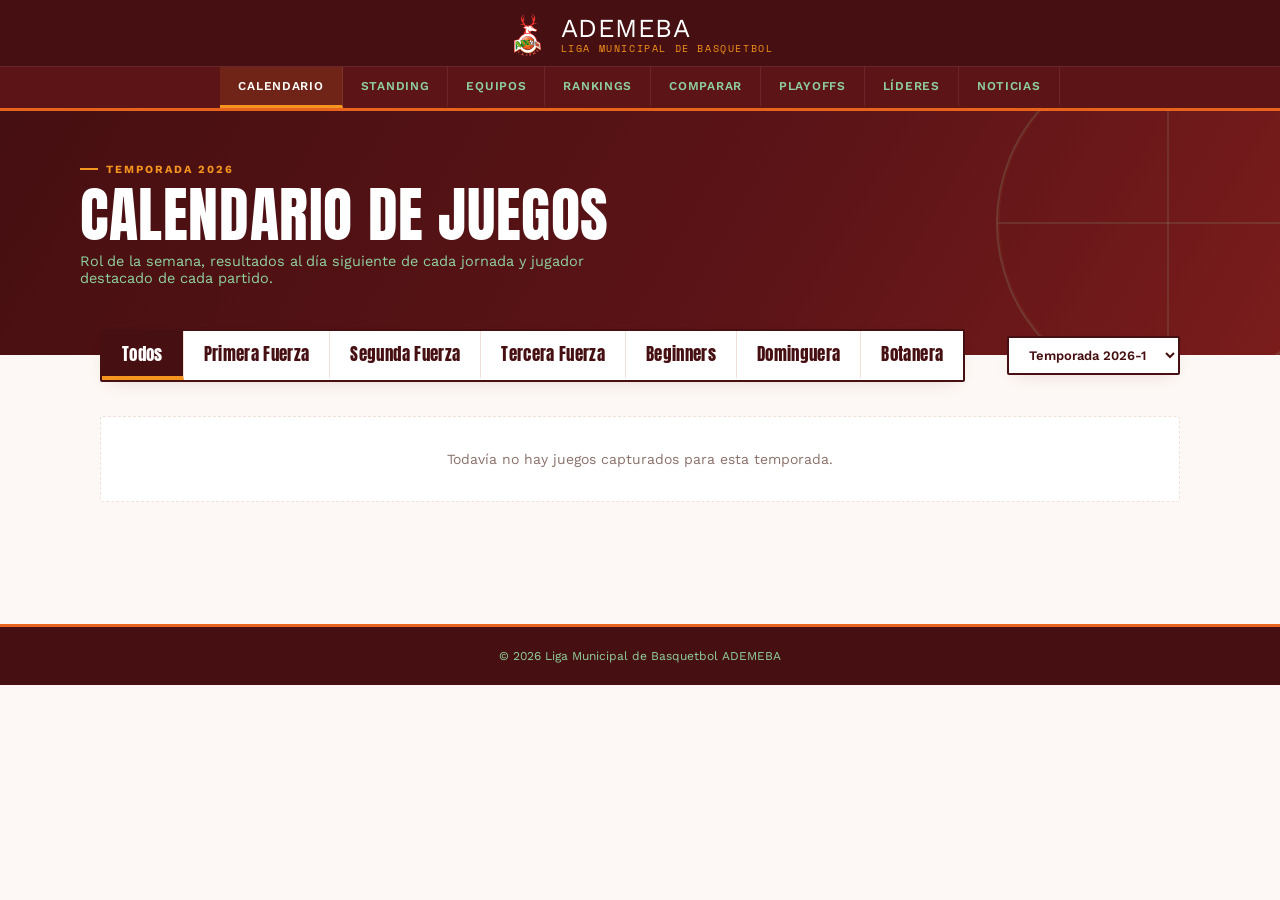
<file: index.html>
<!DOCTYPE html>
<html lang="es">
<head>
<meta charset="UTF-8">
<meta name="viewport" content="width=device-width, initial-scale=1.0">
<title>ADEMEBA — Calendario</title>
<meta name="description" content="Rol de la semana, resultados al día siguiente de cada jornada y jugador destacado de cada partido.">

<!-- Favicon / ícono al guardar en el celular -->
<link rel="icon" type="image/png" href="img/favicon.png">
<link rel="apple-touch-icon" href="img/apple-touch-icon.png">

<!-- Vista previa al compartir (WhatsApp, Facebook, etc.) -->
<meta property="og:type" content="website">
<meta property="og:title" content="ADEMEBA — Calendario">
<meta property="og:description" content="Rol de la semana, resultados al día siguiente de cada jornada y jugador destacado de cada partido.">
<meta property="og:image" content="https://inproneg77.github.io/obson/img/logo-ademeba.png">
<meta property="og:url" content="https://inproneg77.github.io/obson/">
<meta name="twitter:card" content="summary">
<meta name="twitter:title" content="ADEMEBA — Calendario">
<meta name="twitter:description" content="Rol de la semana, resultados al día siguiente de cada jornada y jugador destacado de cada partido.">
<meta name="twitter:image" content="https://inproneg77.github.io/obson/img/logo-ademeba.png">

<link rel="preconnect" href="https://fonts.googleapis.com">
<link href="https://fonts.googleapis.com/css2?family=Anton&family=Work+Sans:wght@400;500;600;700;800&family=Space+Mono:wght@400;700&display=swap" rel="stylesheet">
<link rel="stylesheet" href="css/style.css">
</head>
<body>

  <header class="site-header">
    <div class="site-header__inner">
      <a href="index.html" class="brand">
        <img src="img/logo-ademeba.png" alt="Logo ADEMEBA" class="brand__mark">
        <div>
          <div class="brand__name">ADEMEBA</div>
          <div class="brand__sub">Liga Municipal de Basquetbol</div>
        </div>
      </a>
    </div>
    <nav class="site-nav">
        <a href="index.html" class="active">Calendario</a>
        <a href="standing/index.html">Standing</a>
        <a href="equipos/index.html">Equipos</a>
        <a href="rankings/index.html">Rankings</a>
        <a href="comparar/index.html">Comparar</a>
        <a href="playoffs/index.html">Playoffs</a>
        <a href="lideres/index.html">Líderes</a>
        <a href="noticias/index.html">Noticias</a>
    </nav>
  </header>

  <div class="hero">
    <div class="hero__inner">
      <div class="hero__eyebrow">Temporada 2026</div>
      <h1 class="hero__title">Calendario de Juegos</h1>
      <p class="hero__sub">Rol de la semana, resultados al día siguiente de cada jornada y jugador destacado de cada partido.</p>
    </div>
  </div>

  <div id="proximo-juego"></div>

  <div class="controles">
    <div class="tabs" id="tabs"></div>
    <div id="temporada-selector"></div>
  </div>

  <main class="page">
    <div id="contenido"></div>
  </main>

  <div class="patrocinadores" id="patrocinadores"></div>

  <footer class="site-footer">
    © 2026 Liga Municipal de Basquetbol ADEMEBA
  </footer>

  <script>
  </script>
  <script src="js/datos.js"></script>
  <script src="js/calendario.js"></script>
</body>
</html>
</file>
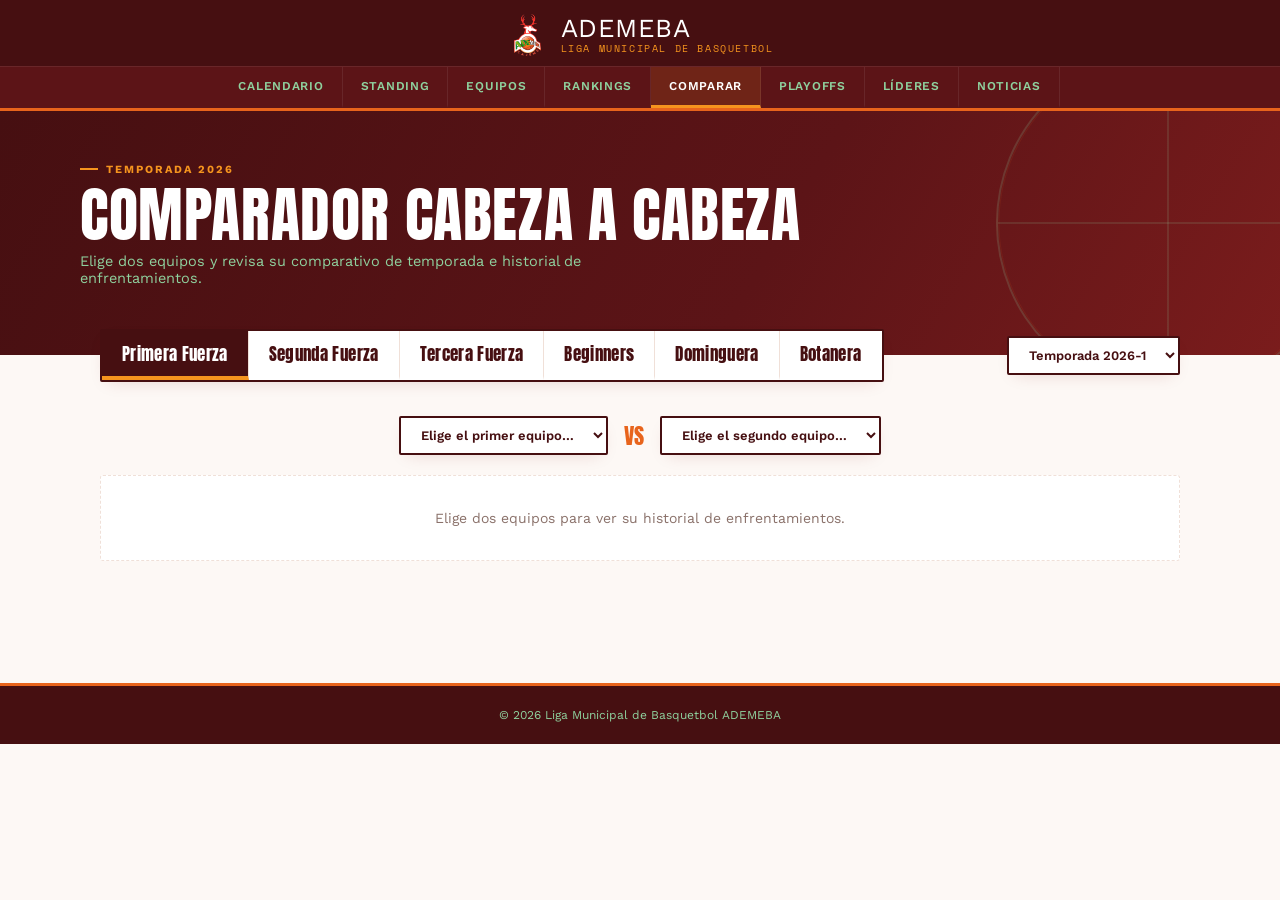
<file: comparar/index.html>
<!DOCTYPE html>
<html lang="es">
<head>
<meta charset="UTF-8">
<meta name="viewport" content="width=device-width, initial-scale=1.0">
<title>ADEMEBA — Comparar</title>
<meta name="description" content="Elige dos equipos y revisa su comparativo de temporada e historial de enfrentamientos.">

<!-- Favicon / ícono al guardar en el celular -->
<link rel="icon" type="image/png" href="../img/favicon.png">
<link rel="apple-touch-icon" href="../img/apple-touch-icon.png">

<!-- Vista previa al compartir (WhatsApp, Facebook, etc.) -->
<meta property="og:type" content="website">
<meta property="og:title" content="ADEMEBA — Comparar">
<meta property="og:description" content="Elige dos equipos y revisa su comparativo de temporada e historial de enfrentamientos.">
<meta property="og:image" content="https://inproneg77.github.io/obson/img/logo-ademeba.png">
<meta property="og:url" content="https://inproneg77.github.io/obson/comparar/">
<meta name="twitter:card" content="summary">
<meta name="twitter:title" content="ADEMEBA — Comparar">
<meta name="twitter:description" content="Elige dos equipos y revisa su comparativo de temporada e historial de enfrentamientos.">
<meta name="twitter:image" content="https://inproneg77.github.io/obson/img/logo-ademeba.png">

<link rel="preconnect" href="https://fonts.googleapis.com">
<link href="https://fonts.googleapis.com/css2?family=Anton&family=Work+Sans:wght@400;500;600;700;800&family=Space+Mono:wght@400;700&display=swap" rel="stylesheet">
<link rel="stylesheet" href="../css/style.css">
</head>
<body>

  <header class="site-header">
    <div class="site-header__inner">
      <a href="../index.html" class="brand">
        <img src="../img/logo-ademeba.png" alt="Logo ADEMEBA" class="brand__mark">
        <div>
          <div class="brand__name">ADEMEBA</div>
          <div class="brand__sub">Liga Municipal de Basquetbol</div>
        </div>
      </a>
    </div>
    <nav class="site-nav">
        <a href="../index.html">Calendario</a>
        <a href="../standing/index.html">Standing</a>
        <a href="../equipos/index.html">Equipos</a>
        <a href="../rankings/index.html">Rankings</a>
        <a href="../comparar/index.html" class="active">Comparar</a>
        <a href="../playoffs/index.html">Playoffs</a>
        <a href="../lideres/index.html">Líderes</a>
        <a href="../noticias/index.html">Noticias</a>
    </nav>
  </header>

  <div class="hero">
    <div class="hero__inner">
      <div class="hero__eyebrow">Temporada 2026</div>
      <h1 class="hero__title">Comparador Cabeza a Cabeza</h1>
      <p class="hero__sub">Elige dos equipos y revisa su comparativo de temporada e historial de enfrentamientos.</p>
    </div>
  </div>


  <div class="controles">
    <div class="tabs" id="tabs"></div>
    <div id="temporada-selector"></div>
  </div>

  <main class="page">
    <div id="contenido"></div>
  </main>

  <div class="patrocinadores" id="patrocinadores"></div>

  <footer class="site-footer">
    © 2026 Liga Municipal de Basquetbol ADEMEBA
  </footer>

  <script>
    window.RUTA_IMG = '../';
    const _fetch = window.fetch;
    window.fetch = (url, opts) => _fetch(url.startsWith('data/') ? '../' + url : url, opts);
  </script>
  <script src="../js/datos.js"></script>
  <script src="../js/comparar.js"></script>
</body>
</html>
</file>
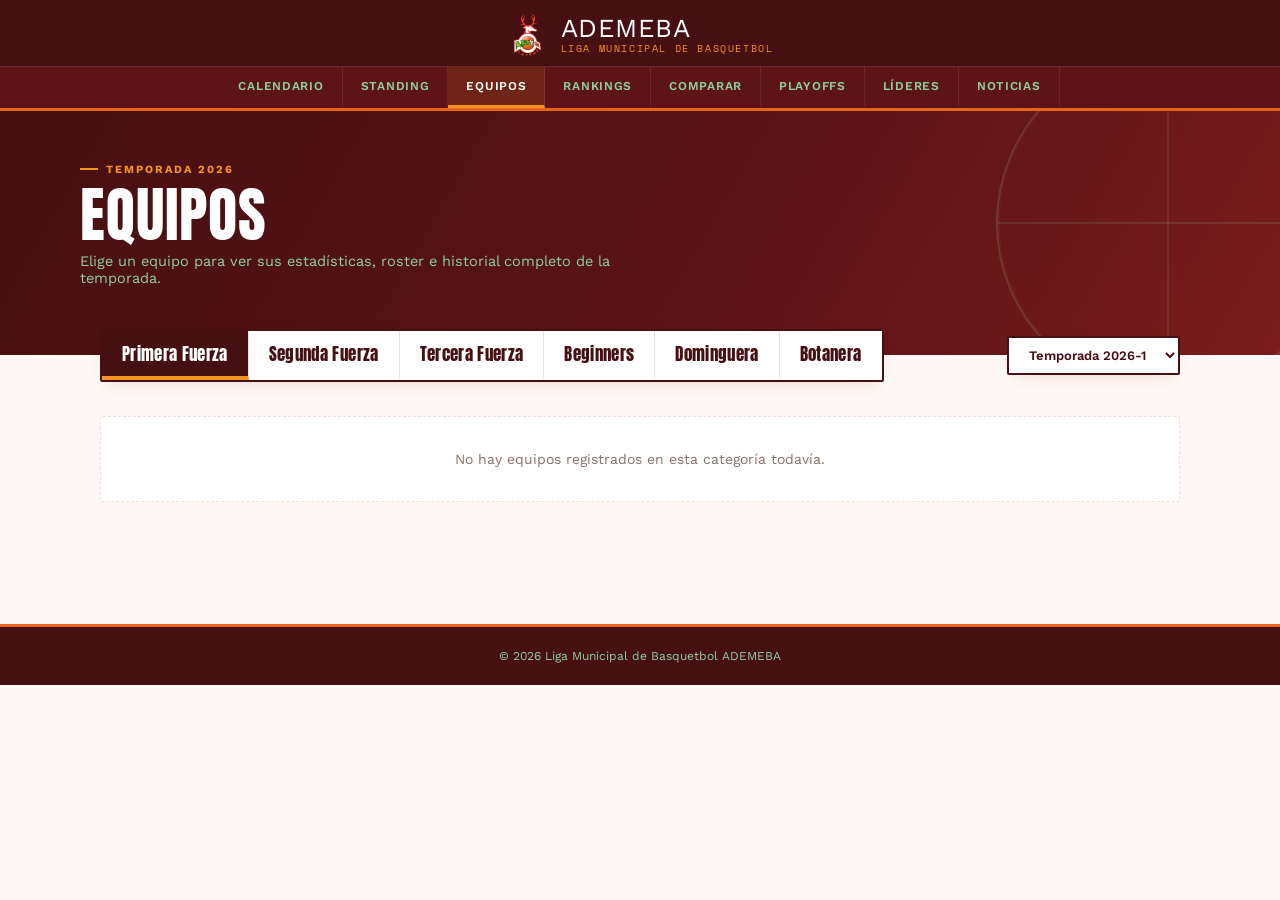
<file: equipos/index.html>
<!DOCTYPE html>
<html lang="es">
<head>
<meta charset="UTF-8">
<meta name="viewport" content="width=device-width, initial-scale=1.0">
<title>ADEMEBA — Equipos</title>
<meta name="description" content="Elige un equipo para ver sus estadísticas, roster e historial completo de la temporada.">

<!-- Favicon / ícono al guardar en el celular -->
<link rel="icon" type="image/png" href="../img/favicon.png">
<link rel="apple-touch-icon" href="../img/apple-touch-icon.png">

<!-- Vista previa al compartir (WhatsApp, Facebook, etc.) -->
<meta property="og:type" content="website">
<meta property="og:title" content="ADEMEBA — Equipos">
<meta property="og:description" content="Elige un equipo para ver sus estadísticas, roster e historial completo de la temporada.">
<meta property="og:image" content="https://inproneg77.github.io/obson/img/logo-ademeba.png">
<meta property="og:url" content="https://inproneg77.github.io/obson/equipos/">
<meta name="twitter:card" content="summary">
<meta name="twitter:title" content="ADEMEBA — Equipos">
<meta name="twitter:description" content="Elige un equipo para ver sus estadísticas, roster e historial completo de la temporada.">
<meta name="twitter:image" content="https://inproneg77.github.io/obson/img/logo-ademeba.png">

<link rel="preconnect" href="https://fonts.googleapis.com">
<link href="https://fonts.googleapis.com/css2?family=Anton&family=Work+Sans:wght@400;500;600;700;800&family=Space+Mono:wght@400;700&display=swap" rel="stylesheet">
<link rel="stylesheet" href="../css/style.css">
</head>
<body>

  <header class="site-header">
    <div class="site-header__inner">
      <a href="../index.html" class="brand">
        <img src="../img/logo-ademeba.png" alt="Logo ADEMEBA" class="brand__mark">
        <div>
          <div class="brand__name">ADEMEBA</div>
          <div class="brand__sub">Liga Municipal de Basquetbol</div>
        </div>
      </a>
    </div>
    <nav class="site-nav">
        <a href="../index.html">Calendario</a>
        <a href="../standing/index.html">Standing</a>
        <a href="../equipos/index.html" class="active">Equipos</a>
        <a href="../rankings/index.html">Rankings</a>
        <a href="../comparar/index.html">Comparar</a>
        <a href="../playoffs/index.html">Playoffs</a>
        <a href="../lideres/index.html">Líderes</a>
        <a href="../noticias/index.html">Noticias</a>
    </nav>
  </header>

  <div class="hero">
    <div class="hero__inner">
      <div class="hero__eyebrow">Temporada 2026</div>
      <h1 class="hero__title">Equipos</h1>
      <p class="hero__sub">Elige un equipo para ver sus estadísticas, roster e historial completo de la temporada.</p>
    </div>
  </div>


  <div class="controles">
    <div class="tabs" id="tabs"></div>
    <div id="temporada-selector"></div>
  </div>

  <main class="page">
    <div id="contenido"></div>
  </main>

  <div class="patrocinadores" id="patrocinadores"></div>

  <footer class="site-footer">
    © 2026 Liga Municipal de Basquetbol ADEMEBA
  </footer>

  <script>
    window.RUTA_IMG = '../';
    const _fetch = window.fetch;
    window.fetch = (url, opts) => _fetch(url.startsWith('data/') ? '../' + url : url, opts);
  </script>
  <script src="../js/datos.js"></script>
  <script src="../js/equipos.js"></script>
</body>
</html>
</file>
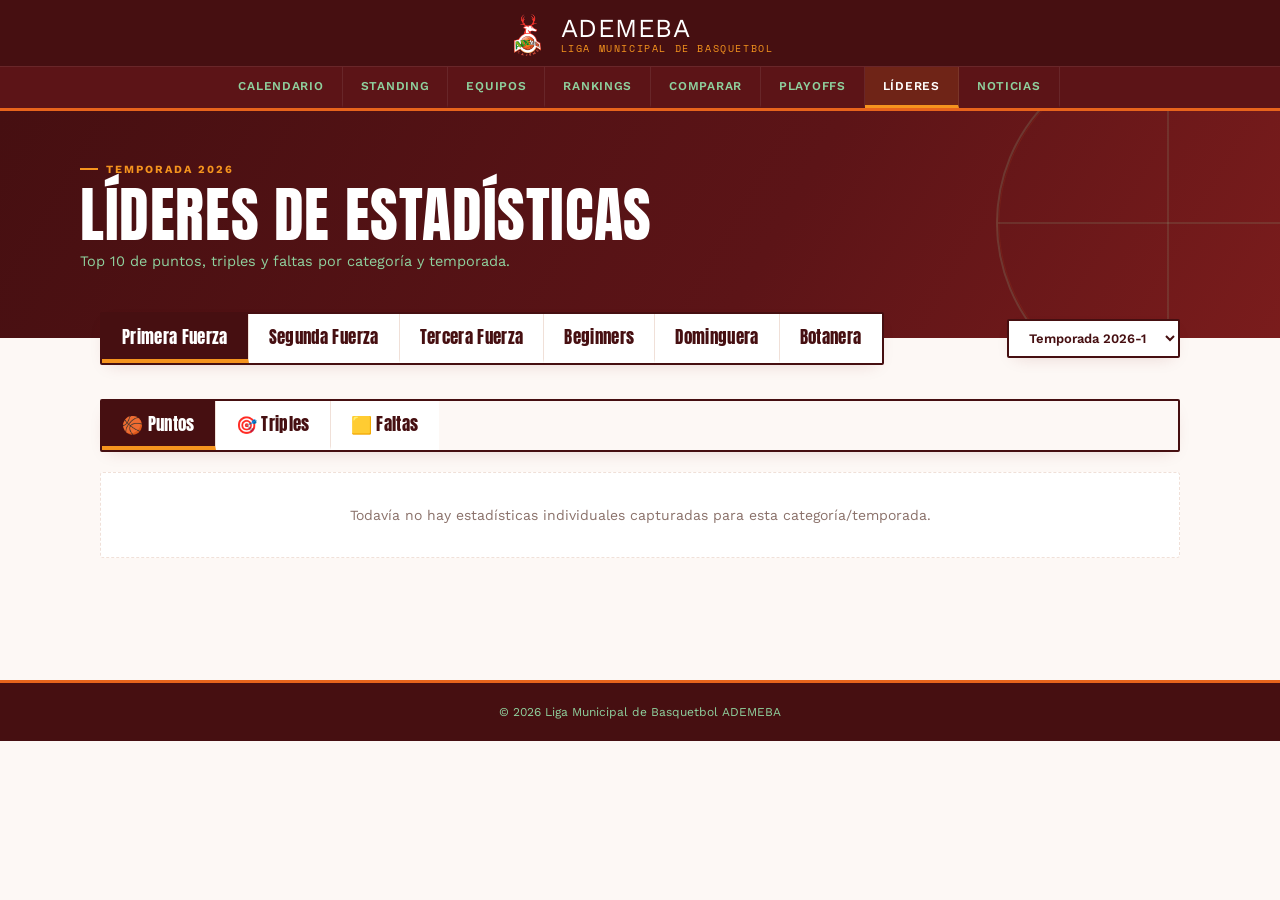
<file: lideres/index.html>
<!DOCTYPE html>
<html lang="es">
<head>
<meta charset="UTF-8">
<meta name="viewport" content="width=device-width, initial-scale=1.0">
<title>ADEMEBA — Líderes</title>
<meta name="description" content="Top 10 de puntos, triples y faltas por categoría y temporada.">

<!-- Favicon / ícono al guardar en el celular -->
<link rel="icon" type="image/png" href="../img/favicon.png">
<link rel="apple-touch-icon" href="../img/apple-touch-icon.png">

<!-- Vista previa al compartir (WhatsApp, Facebook, etc.) -->
<meta property="og:type" content="website">
<meta property="og:title" content="ADEMEBA — Líderes">
<meta property="og:description" content="Top 10 de puntos, triples y faltas por categoría y temporada.">
<meta property="og:image" content="https://inproneg77.github.io/obson/img/logo-ademeba.png">
<meta property="og:url" content="https://inproneg77.github.io/obson/lideres/">
<meta name="twitter:card" content="summary">
<meta name="twitter:title" content="ADEMEBA — Líderes">
<meta name="twitter:description" content="Top 10 de puntos, triples y faltas por categoría y temporada.">
<meta name="twitter:image" content="https://inproneg77.github.io/obson/img/logo-ademeba.png">

<link rel="preconnect" href="https://fonts.googleapis.com">
<link href="https://fonts.googleapis.com/css2?family=Anton&family=Work+Sans:wght@400;500;600;700;800&family=Space+Mono:wght@400;700&display=swap" rel="stylesheet">
<link rel="stylesheet" href="../css/style.css">
</head>
<body>

  <header class="site-header">
    <div class="site-header__inner">
      <a href="../index.html" class="brand">
        <img src="../img/logo-ademeba.png" alt="Logo ADEMEBA" class="brand__mark">
        <div>
          <div class="brand__name">ADEMEBA</div>
          <div class="brand__sub">Liga Municipal de Basquetbol</div>
        </div>
      </a>
    </div>
    <nav class="site-nav">
        <a href="../index.html">Calendario</a>
        <a href="../standing/index.html">Standing</a>
        <a href="../equipos/index.html">Equipos</a>
        <a href="../rankings/index.html">Rankings</a>
        <a href="../comparar/index.html">Comparar</a>
        <a href="../playoffs/index.html">Playoffs</a>
        <a href="../lideres/index.html" class="active">Líderes</a>
        <a href="../noticias/index.html">Noticias</a>
    </nav>
  </header>

  <div class="hero">
    <div class="hero__inner">
      <div class="hero__eyebrow">Temporada 2026</div>
      <h1 class="hero__title">Líderes de Estadísticas</h1>
      <p class="hero__sub">Top 10 de puntos, triples y faltas por categoría y temporada.</p>
    </div>
  </div>


  <div class="controles">
    <div class="tabs" id="tabs"></div>
    <div id="temporada-selector"></div>
  </div>

  <main class="page">
    <div id="contenido"></div>
  </main>

  <div class="patrocinadores" id="patrocinadores"></div>

  <footer class="site-footer">
    © 2026 Liga Municipal de Basquetbol ADEMEBA
  </footer>

  <script>
    window.RUTA_IMG = '../';
    const _fetch = window.fetch;
    window.fetch = (url, opts) => _fetch(url.startsWith('data/') ? '../' + url : url, opts);
  </script>
  <script src="../js/datos.js"></script>
  <script src="../js/lideres.js"></script>
</body>
</html>
</file>
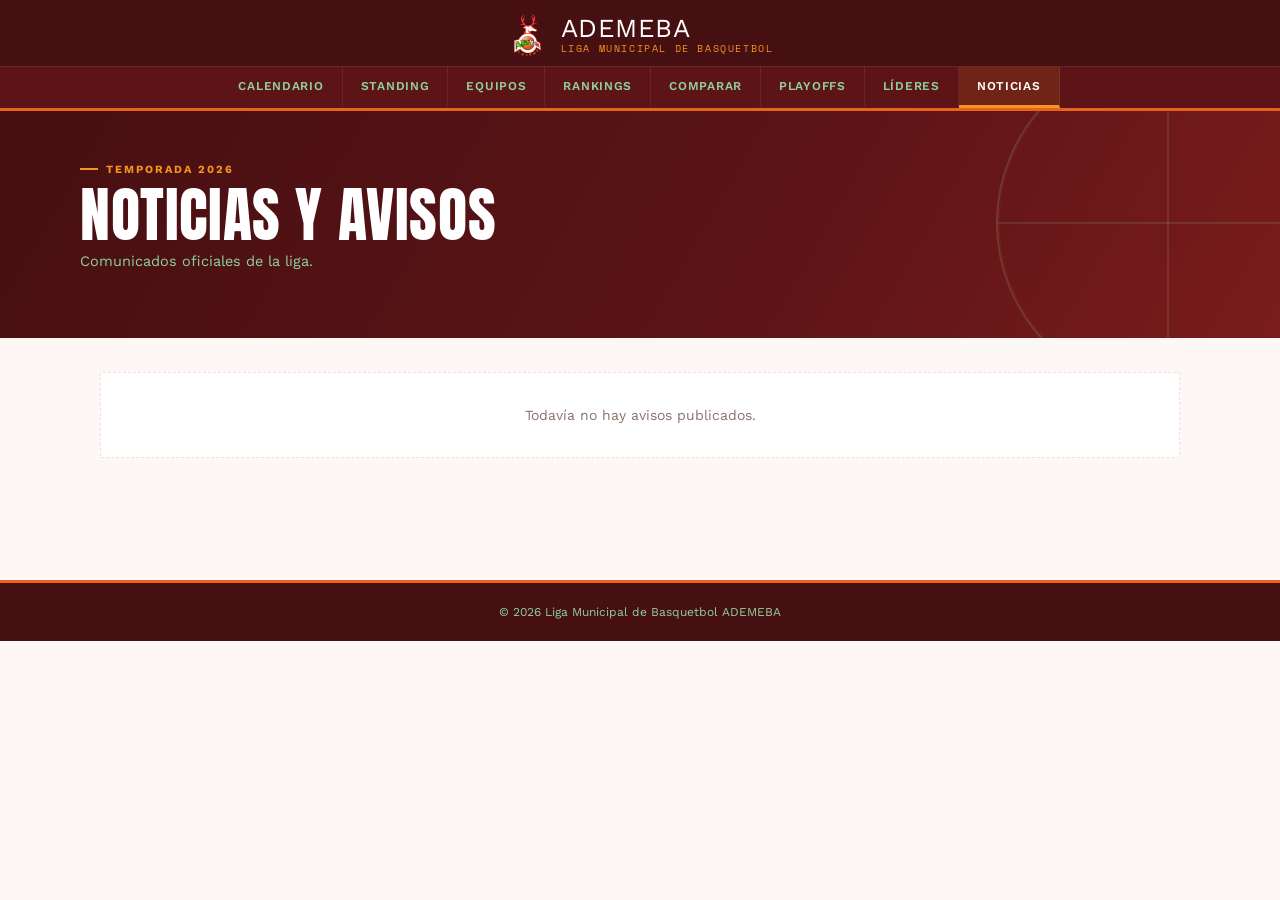
<file: noticias/index.html>
<!DOCTYPE html>
<html lang="es">
<head>
<meta charset="UTF-8">
<meta name="viewport" content="width=device-width, initial-scale=1.0">
<title>ADEMEBA — Noticias</title>
<meta name="description" content="Comunicados oficiales de la liga.">

<!-- Favicon / ícono al guardar en el celular -->
<link rel="icon" type="image/png" href="../img/favicon.png">
<link rel="apple-touch-icon" href="../img/apple-touch-icon.png">

<!-- Vista previa al compartir (WhatsApp, Facebook, etc.) -->
<meta property="og:type" content="website">
<meta property="og:title" content="ADEMEBA — Noticias">
<meta property="og:description" content="Comunicados oficiales de la liga.">
<meta property="og:image" content="https://inproneg77.github.io/obson/img/logo-ademeba.png">
<meta property="og:url" content="https://inproneg77.github.io/obson/noticias/">
<meta name="twitter:card" content="summary">
<meta name="twitter:title" content="ADEMEBA — Noticias">
<meta name="twitter:description" content="Comunicados oficiales de la liga.">
<meta name="twitter:image" content="https://inproneg77.github.io/obson/img/logo-ademeba.png">

<link rel="preconnect" href="https://fonts.googleapis.com">
<link href="https://fonts.googleapis.com/css2?family=Anton&family=Work+Sans:wght@400;500;600;700;800&family=Space+Mono:wght@400;700&display=swap" rel="stylesheet">
<link rel="stylesheet" href="../css/style.css">
</head>
<body>

  <header class="site-header">
    <div class="site-header__inner">
      <a href="../index.html" class="brand">
        <img src="../img/logo-ademeba.png" alt="Logo ADEMEBA" class="brand__mark">
        <div>
          <div class="brand__name">ADEMEBA</div>
          <div class="brand__sub">Liga Municipal de Basquetbol</div>
        </div>
      </a>
    </div>
    <nav class="site-nav">
        <a href="../index.html">Calendario</a>
        <a href="../standing/index.html">Standing</a>
        <a href="../equipos/index.html">Equipos</a>
        <a href="../rankings/index.html">Rankings</a>
        <a href="../comparar/index.html">Comparar</a>
        <a href="../playoffs/index.html">Playoffs</a>
        <a href="../lideres/index.html">Líderes</a>
        <a href="../noticias/index.html" class="active">Noticias</a>
    </nav>
  </header>

  <div class="hero">
    <div class="hero__inner">
      <div class="hero__eyebrow">Temporada 2026</div>
      <h1 class="hero__title">Noticias y Avisos</h1>
      <p class="hero__sub">Comunicados oficiales de la liga.</p>
    </div>
  </div>


  <main class="page">
    <div id="contenido"></div>
  </main>

  <div class="patrocinadores" id="patrocinadores"></div>

  <footer class="site-footer">
    © 2026 Liga Municipal de Basquetbol ADEMEBA
  </footer>

  <script>
    window.RUTA_IMG = '../';
    const _fetch = window.fetch;
    window.fetch = (url, opts) => _fetch(url.startsWith('data/') ? '../' + url : url, opts);
  </script>
  <script src="../js/datos.js"></script>
  <script src="../js/noticias.js"></script>
</body>
</html>
</file>
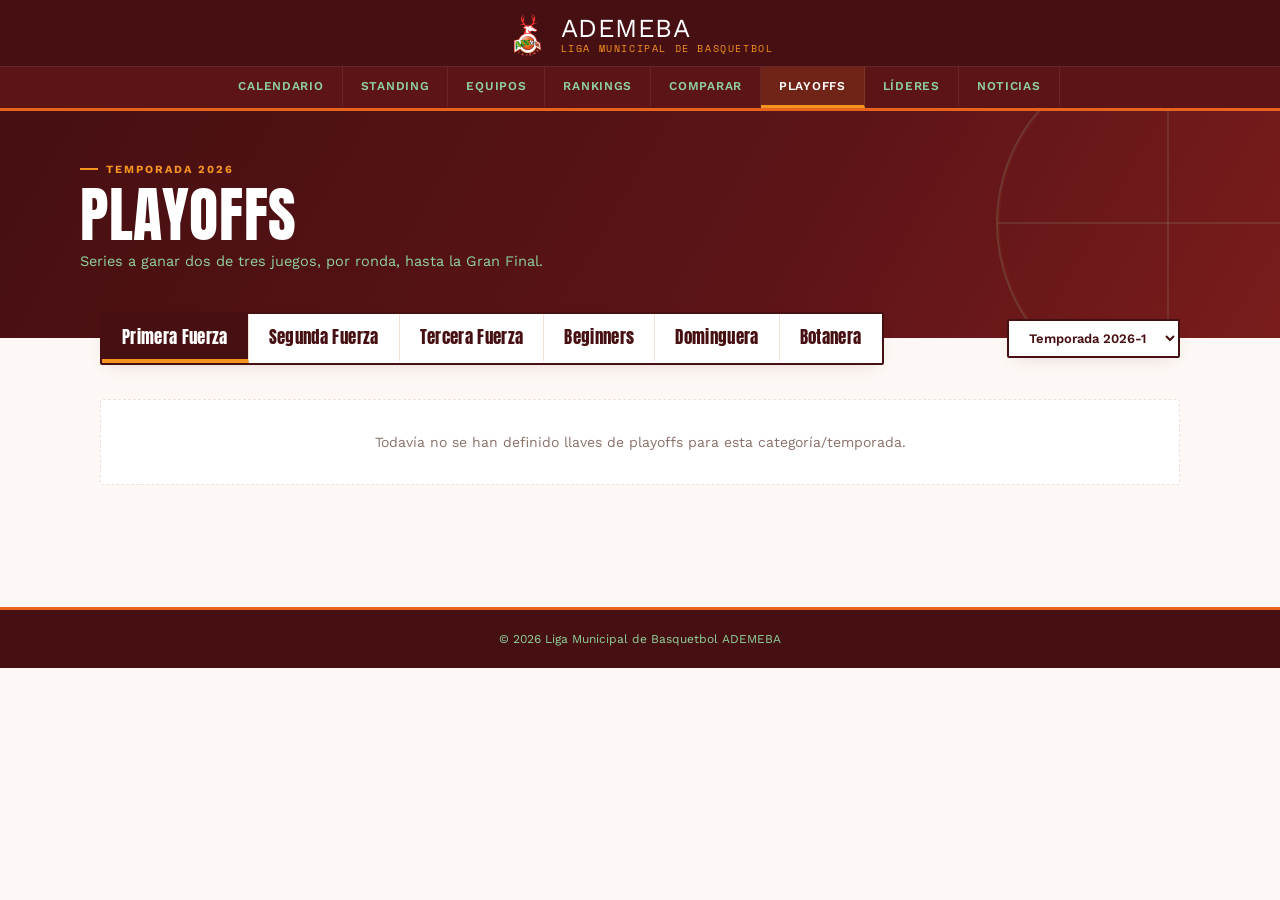
<file: playoffs/index.html>
<!DOCTYPE html>
<html lang="es">
<head>
<meta charset="UTF-8">
<meta name="viewport" content="width=device-width, initial-scale=1.0">
<title>ADEMEBA — Playoffs</title>
<meta name="description" content="Series a ganar dos de tres juegos, por ronda, hasta la Gran Final.">

<!-- Favicon / ícono al guardar en el celular -->
<link rel="icon" type="image/png" href="../img/favicon.png">
<link rel="apple-touch-icon" href="../img/apple-touch-icon.png">

<!-- Vista previa al compartir (WhatsApp, Facebook, etc.) -->
<meta property="og:type" content="website">
<meta property="og:title" content="ADEMEBA — Playoffs">
<meta property="og:description" content="Series a ganar dos de tres juegos, por ronda, hasta la Gran Final.">
<meta property="og:image" content="https://inproneg77.github.io/obson/img/logo-ademeba.png">
<meta property="og:url" content="https://inproneg77.github.io/obson/playoffs/">
<meta name="twitter:card" content="summary">
<meta name="twitter:title" content="ADEMEBA — Playoffs">
<meta name="twitter:description" content="Series a ganar dos de tres juegos, por ronda, hasta la Gran Final.">
<meta name="twitter:image" content="https://inproneg77.github.io/obson/img/logo-ademeba.png">

<link rel="preconnect" href="https://fonts.googleapis.com">
<link href="https://fonts.googleapis.com/css2?family=Anton&family=Work+Sans:wght@400;500;600;700;800&family=Space+Mono:wght@400;700&display=swap" rel="stylesheet">
<link rel="stylesheet" href="../css/style.css">
</head>
<body>

  <header class="site-header">
    <div class="site-header__inner">
      <a href="../index.html" class="brand">
        <img src="../img/logo-ademeba.png" alt="Logo ADEMEBA" class="brand__mark">
        <div>
          <div class="brand__name">ADEMEBA</div>
          <div class="brand__sub">Liga Municipal de Basquetbol</div>
        </div>
      </a>
    </div>
    <nav class="site-nav">
        <a href="../index.html">Calendario</a>
        <a href="../standing/index.html">Standing</a>
        <a href="../equipos/index.html">Equipos</a>
        <a href="../rankings/index.html">Rankings</a>
        <a href="../comparar/index.html">Comparar</a>
        <a href="../playoffs/index.html" class="active">Playoffs</a>
        <a href="../lideres/index.html">Líderes</a>
        <a href="../noticias/index.html">Noticias</a>
    </nav>
  </header>

  <div class="hero">
    <div class="hero__inner">
      <div class="hero__eyebrow">Temporada 2026</div>
      <h1 class="hero__title">Playoffs</h1>
      <p class="hero__sub">Series a ganar dos de tres juegos, por ronda, hasta la Gran Final.</p>
    </div>
  </div>


  <div class="controles">
    <div class="tabs" id="tabs"></div>
    <div id="temporada-selector"></div>
  </div>

  <main class="page">
    <div id="contenido"></div>
  </main>

  <div class="patrocinadores" id="patrocinadores"></div>

  <footer class="site-footer">
    © 2026 Liga Municipal de Basquetbol ADEMEBA
  </footer>

  <script>
    window.RUTA_IMG = '../';
    const _fetch = window.fetch;
    window.fetch = (url, opts) => _fetch(url.startsWith('data/') ? '../' + url : url, opts);
  </script>
  <script src="../js/datos.js"></script>
  <script src="../js/playoffs.js"></script>
</body>
</html>
</file>
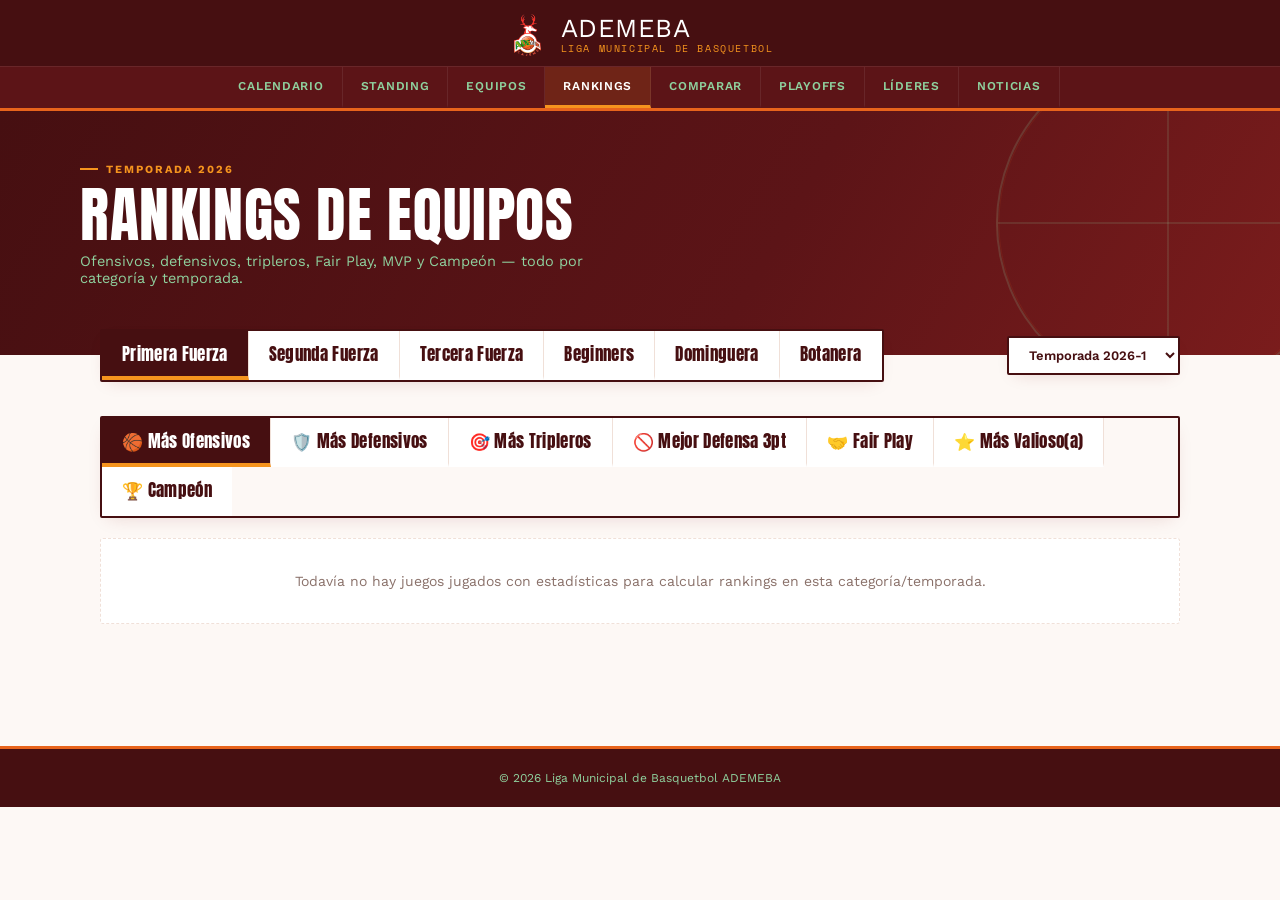
<file: rankings/index.html>
<!DOCTYPE html>
<html lang="es">
<head>
<meta charset="UTF-8">
<meta name="viewport" content="width=device-width, initial-scale=1.0">
<title>ADEMEBA — Rankings</title>
<meta name="description" content="Ofensivos, defensivos, tripleros, Fair Play, MVP y Campeón — todo por categoría y temporada.">

<!-- Favicon / ícono al guardar en el celular -->
<link rel="icon" type="image/png" href="../img/favicon.png">
<link rel="apple-touch-icon" href="../img/apple-touch-icon.png">

<!-- Vista previa al compartir (WhatsApp, Facebook, etc.) -->
<meta property="og:type" content="website">
<meta property="og:title" content="ADEMEBA — Rankings">
<meta property="og:description" content="Ofensivos, defensivos, tripleros, Fair Play, MVP y Campeón — todo por categoría y temporada.">
<meta property="og:image" content="https://inproneg77.github.io/obson/img/logo-ademeba.png">
<meta property="og:url" content="https://inproneg77.github.io/obson/rankings/">
<meta name="twitter:card" content="summary">
<meta name="twitter:title" content="ADEMEBA — Rankings">
<meta name="twitter:description" content="Ofensivos, defensivos, tripleros, Fair Play, MVP y Campeón — todo por categoría y temporada.">
<meta name="twitter:image" content="https://inproneg77.github.io/obson/img/logo-ademeba.png">

<link rel="preconnect" href="https://fonts.googleapis.com">
<link href="https://fonts.googleapis.com/css2?family=Anton&family=Work+Sans:wght@400;500;600;700;800&family=Space+Mono:wght@400;700&display=swap" rel="stylesheet">
<link rel="stylesheet" href="../css/style.css">
</head>
<body>

  <header class="site-header">
    <div class="site-header__inner">
      <a href="../index.html" class="brand">
        <img src="../img/logo-ademeba.png" alt="Logo ADEMEBA" class="brand__mark">
        <div>
          <div class="brand__name">ADEMEBA</div>
          <div class="brand__sub">Liga Municipal de Basquetbol</div>
        </div>
      </a>
    </div>
    <nav class="site-nav">
        <a href="../index.html">Calendario</a>
        <a href="../standing/index.html">Standing</a>
        <a href="../equipos/index.html">Equipos</a>
        <a href="../rankings/index.html" class="active">Rankings</a>
        <a href="../comparar/index.html">Comparar</a>
        <a href="../playoffs/index.html">Playoffs</a>
        <a href="../lideres/index.html">Líderes</a>
        <a href="../noticias/index.html">Noticias</a>
    </nav>
  </header>

  <div class="hero">
    <div class="hero__inner">
      <div class="hero__eyebrow">Temporada 2026</div>
      <h1 class="hero__title">Rankings de Equipos</h1>
      <p class="hero__sub">Ofensivos, defensivos, tripleros, Fair Play, MVP y Campeón — todo por categoría y temporada.</p>
    </div>
  </div>


  <div class="controles">
    <div class="tabs" id="tabs"></div>
    <div id="temporada-selector"></div>
  </div>

  <main class="page">
    <div id="contenido"></div>
  </main>

  <div class="patrocinadores" id="patrocinadores"></div>

  <footer class="site-footer">
    © 2026 Liga Municipal de Basquetbol ADEMEBA
  </footer>

  <script>
    window.RUTA_IMG = '../';
    const _fetch = window.fetch;
    window.fetch = (url, opts) => _fetch(url.startsWith('data/') ? '../' + url : url, opts);
  </script>
  <script src="../js/datos.js"></script>
  <script src="../js/rankings.js"></script>
</body>
</html>
</file>
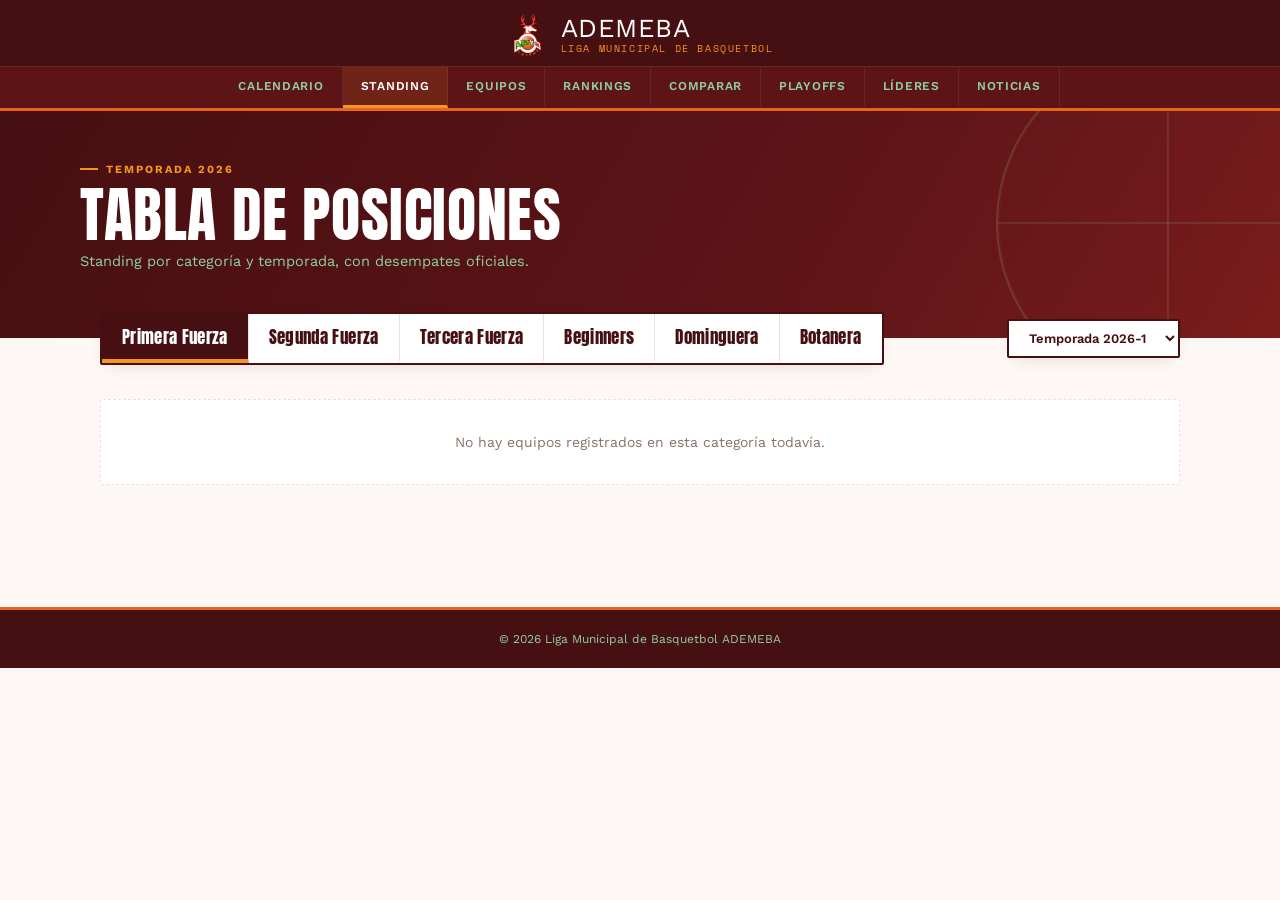
<file: standing/index.html>
<!DOCTYPE html>
<html lang="es">
<head>
<meta charset="UTF-8">
<meta name="viewport" content="width=device-width, initial-scale=1.0">
<title>ADEMEBA — Standing</title>
<meta name="description" content="Standing por categoría y temporada, con desempates oficiales.">

<!-- Favicon / ícono al guardar en el celular -->
<link rel="icon" type="image/png" href="../img/favicon.png">
<link rel="apple-touch-icon" href="../img/apple-touch-icon.png">

<!-- Vista previa al compartir (WhatsApp, Facebook, etc.) -->
<meta property="og:type" content="website">
<meta property="og:title" content="ADEMEBA — Standing">
<meta property="og:description" content="Standing por categoría y temporada, con desempates oficiales.">
<meta property="og:image" content="https://inproneg77.github.io/obson/img/logo-ademeba.png">
<meta property="og:url" content="https://inproneg77.github.io/obson/standing/">
<meta name="twitter:card" content="summary">
<meta name="twitter:title" content="ADEMEBA — Standing">
<meta name="twitter:description" content="Standing por categoría y temporada, con desempates oficiales.">
<meta name="twitter:image" content="https://inproneg77.github.io/obson/img/logo-ademeba.png">

<link rel="preconnect" href="https://fonts.googleapis.com">
<link href="https://fonts.googleapis.com/css2?family=Anton&family=Work+Sans:wght@400;500;600;700;800&family=Space+Mono:wght@400;700&display=swap" rel="stylesheet">
<link rel="stylesheet" href="../css/style.css">
</head>
<body>

  <header class="site-header">
    <div class="site-header__inner">
      <a href="../index.html" class="brand">
        <img src="../img/logo-ademeba.png" alt="Logo ADEMEBA" class="brand__mark">
        <div>
          <div class="brand__name">ADEMEBA</div>
          <div class="brand__sub">Liga Municipal de Basquetbol</div>
        </div>
      </a>
    </div>
    <nav class="site-nav">
        <a href="../index.html">Calendario</a>
        <a href="../standing/index.html" class="active">Standing</a>
        <a href="../equipos/index.html">Equipos</a>
        <a href="../rankings/index.html">Rankings</a>
        <a href="../comparar/index.html">Comparar</a>
        <a href="../playoffs/index.html">Playoffs</a>
        <a href="../lideres/index.html">Líderes</a>
        <a href="../noticias/index.html">Noticias</a>
    </nav>
  </header>

  <div class="hero">
    <div class="hero__inner">
      <div class="hero__eyebrow">Temporada 2026</div>
      <h1 class="hero__title">Tabla de Posiciones</h1>
      <p class="hero__sub">Standing por categoría y temporada, con desempates oficiales.</p>
    </div>
  </div>


  <div class="controles">
    <div class="tabs" id="tabs"></div>
    <div id="temporada-selector"></div>
  </div>

  <main class="page">
    <div id="contenido"></div>
  </main>

  <div class="patrocinadores" id="patrocinadores"></div>

  <footer class="site-footer">
    © 2026 Liga Municipal de Basquetbol ADEMEBA
  </footer>

  <script>
    window.RUTA_IMG = '../';
    const _fetch = window.fetch;
    window.fetch = (url, opts) => _fetch(url.startsWith('data/') ? '../' + url : url, opts);
  </script>
  <script src="../js/datos.js"></script>
  <script src="../js/standing.js"></script>
</body>
</html>
</file>
<file: css/style.css>
/* ===== ADEMEBA — sistema visual v4 =====
   Paleta oficial: rojo + verde + naranja (del escudo) + blanco.
   Nota: los nombres de variable (--navy, --baby, --gold) se quedaron del
   esquema original para no tener que tocar cientos de líneas del CSS —
   pero ahora --navy guarda un rojo oscuro, --baby un verde y --gold un
   naranja. Solo cambiaron los valores, no los nombres.
   Display: Anton (bloques tipo cartel/lona de cancha)
   Body: Work Sans | Datos/horas: Space Mono (a máquina de escribir,
   como una hoja de estadísticas llenada a mano)
   Firma visual: tarjetas de juego con "esquina doblada", como un boleto
   o talón de marcador de liga barrial.
*/
:root{
  --navy: #460f11;
  --navy-2: #5c1417;
  --navy-3: #7a1c1c;
  --baby: #8fd19e;
  --baby-soft: #eaf7ec;
  --gold: #e8641c;
  --gold-bright: #f5941e;
  --white: #ffffff;
  --bg: #fdf8f5;
  --ink: #2b1512;
  --text-dim: #8a716a;
  --line: #f0e0d8;
  --win: #2f7d32;
  --radius: 3px;
  --radius-sm: 2px;
  --shadow: 0 6px 18px -8px rgba(122,20,24,0.18);
  --shadow-lg: 0 20px 40px -14px rgba(122,20,24,0.28);
}

*{ box-sizing: border-box; }
html{ scroll-behavior: smooth; overflow-x: hidden; }
body{
  margin:0;
  max-width: 100%;
  overflow-x: hidden;
  background: var(--bg);
  color: var(--ink);
  font-family: 'Work Sans', system-ui, sans-serif;
  -webkit-font-smoothing: antialiased;
}

h1,h2,h3, .display{
  font-family: 'Anton', sans-serif;
  font-weight: 400;
  letter-spacing: .01em;
  text-transform: uppercase;
  margin: 0;
}
.mono{ font-family: 'Space Mono', monospace; }
a{ color: inherit; text-decoration: none; }

/* ===== Header =====
   Dos franjas: arriba el escudo centrado, abajo una franja de pestañas
   tipo "panel de marcador" — un acomodo distinto al típico
   logo-izquierda/nav-derecha en una sola fila. */
.site-header{
  position: sticky; top:0; z-index: 20;
  background: var(--navy);
  border-bottom: 3px solid var(--gold);
}
.site-header__inner{
  max-width: 1120px; margin: 0 auto;
  display:flex; align-items:center; justify-content:center;
  padding: 14px 20px 10px;
}
.brand{ display:flex; align-items:center; gap:12px; flex-shrink: 0; }
.brand__mark{
  width: 42px; height: 42px;
  object-fit: contain;
  display:block;
}
.brand__name{ font-size: 26px; line-height: 1; letter-spacing:.02em; color: var(--white); }
.brand__sub{ font-size: 10px; color: var(--gold-bright); letter-spacing:.16em; text-transform:uppercase; font-family:'Space Mono',monospace; }

.site-nav{
  display:flex; justify-content:center;
  background: var(--navy-2);
  border-top: 1px solid rgba(255,255,255,.08);
  overflow-x: auto;
  -webkit-overflow-scrolling: touch;
  scrollbar-width: none;
}
.site-nav::-webkit-scrollbar{ display:none; }
.site-nav a{
  flex-shrink: 0;
  font-size: 12px; letter-spacing:.06em; text-transform:uppercase; font-weight:600;
  padding: 12px 18px; color: var(--baby);
  border-right: 1px solid rgba(255,255,255,.08);
  border-bottom: 3px solid transparent;
  transition: color .15s ease, border-color .15s ease, background .15s ease;
}
.site-nav a.active, .site-nav a:hover{
  color: var(--white); border-bottom-color: var(--gold-bright); background: rgba(245,148,30,.12);
}

/* ===== Hero (franja marino con textura de balón) ===== */
.hero{
  position: relative;
  background: linear-gradient(120deg, var(--navy) 0%, var(--navy-2) 60%, var(--navy-3) 100%);
  overflow: hidden;
  padding: 44px 20px 54px;
}
.hero::before{
  /* costuras de balón, decorativas */
  content:"";
  position:absolute; right:-60px; top:-60px; width:340px; height:340px;
  border-radius:50%;
  border: 2px solid rgba(143,209,158,0.18);
  background:
    radial-gradient(circle at center, transparent 0 168px, rgba(232,100,28,0.10) 169px, transparent 170px),
    linear-gradient(rgba(143,209,158,0.14), rgba(143,209,158,0.14)) center / 2px 100%no-repeat,
    linear-gradient(90deg, rgba(143,209,158,0.14), rgba(143,209,158,0.14)) center / 100% 2px no-repeat;
}
.hero__inner{ max-width: 1120px; margin: 0 auto; position:relative; }
.hero__eyebrow{
  display:inline-flex; align-items:center; gap:8px;
  font-size: 11px; letter-spacing:.18em; text-transform:uppercase;
  color: var(--gold-bright); margin-bottom: 10px; font-weight: 700;
}
.hero__eyebrow::before{ content:""; width:18px; height:2px; background: var(--gold-bright); }
.hero__title{
  font-size: clamp(38px, 6vw, 60px);
  line-height: .95;
  color: var(--white);
}
.hero__sub{
  color: var(--baby); font-size: 14.5px; margin-top: 10px; max-width: 540px;
  font-family:'Work Sans',sans-serif; text-transform:none; letter-spacing:0; font-weight:400;
}

/* ===== Category tabs =====
   Bloques tipo interruptor de marcador (no pastillas): borde grueso
   abajo que se "enciende" en naranja al estar activo. */
.controles{
  max-width: 1120px; margin: -26px auto 0; padding: 0 20px;
  position: relative; z-index: 5;
  display:flex; align-items:center; justify-content:space-between; gap: 14px;
  flex-wrap: wrap;
}
.temporada-select{
  font-family: 'Work Sans', sans-serif;
  font-size: 13px; font-weight: 600;
  color: var(--navy);
  background: var(--white);
  border: 2px solid var(--navy);
  border-radius: var(--radius-sm);
  padding: 9px 16px;
  cursor: pointer;
  box-shadow: var(--shadow);
}
.tabs{
  display:flex; gap:0; flex-wrap: wrap;
  border: 2px solid var(--navy);
  border-radius: var(--radius-sm);
  overflow: hidden;
  box-shadow: var(--shadow);
}
.tab{
  position:relative;
  font-family:'Anton',sans-serif; font-size: 17px; letter-spacing:.02em;
  padding: 10px 20px 9px;
  background: var(--white);
  border: none;
  border-right: 1px solid var(--line);
  color: var(--navy);
  cursor: pointer;
  border-bottom: 4px solid transparent;
  transition: color .15s ease, background .2s ease, border-color .2s ease;
}
.tab:last-child{ border-right: none; }
.tab:hover{ background: var(--baby-soft); }
.tab.is-active{
  color: var(--white);
  background: var(--navy);
  border-bottom-color: var(--gold-bright);
}
.tab .tab-meta{ font-family:'Work Sans',sans-serif; font-size:10px; text-transform:uppercase; letter-spacing:.1em; opacity:.7; display:block; margin-top:-2px;}

/* ===== Page shell ===== */
.page{ max-width: 1120px; margin: 0 auto; padding: 34px 20px 40px; }

.jornada{ margin-bottom: 38px; }

/* ===== Agrupado por mes (colapsable) ===== */
.mes{ margin-bottom: 6px; }
.mes__titulo{
  list-style: none;
  cursor: pointer;
  font-size: 26px;
  color: var(--navy);
  padding: 14px 18px;
  background: var(--white);
  border: 1px solid var(--line);
  border-left: 5px solid var(--gold);
  border-radius: var(--radius-sm);
  margin-bottom: 18px;
  display:flex; align-items:center; justify-content:space-between;
  box-shadow: var(--shadow);
  user-select: none;
}
.mes__titulo::-webkit-details-marker{ display:none; }
.mes__titulo::after{
  content: "▾";
  font-family: 'Work Sans', sans-serif;
  font-size: 14px;
  color: var(--gold);
  transition: transform .2s ease;
}
.mes:not([open]) .mes__titulo::after{ transform: rotate(-90deg); }
.mes:not([open]) .mes__titulo{ margin-bottom: 0; opacity: .85; }
.mes__contenido{ padding-top: 4px; }
.jornada__head{
  display:flex; align-items:baseline; gap: 12px; margin-bottom: 14px;
  border-bottom: 2px solid var(--line); padding-bottom: 9px;
}
.jornada__fecha{ font-size: 30px; color: var(--navy); }
.jornada__dia{ font-size: 12px; color: var(--win); text-transform: uppercase; letter-spacing:.12em; font-weight:700; }

/* ===== Game card ===== */
.juego{
  position: relative;
  display:grid;
  grid-template-columns: minmax(0,1fr) auto minmax(0,1fr);
  align-items:center;
  gap: 14px;
  background: var(--white);
  border: 1px solid var(--line);
  border-radius: var(--radius);
  padding: 16px 20px;
  margin-bottom: 12px;
  overflow:hidden;
  box-shadow: var(--shadow);
  transition: transform .18s ease, box-shadow .18s ease, border-color .18s ease;
}
.juego:hover{ transform: translateY(-2px); box-shadow: var(--shadow-lg); border-color: var(--baby); }
.juego::before{
  content:""; position:absolute; left:0; top:0; bottom:0; width:5px;
  background: var(--line);
}
.juego.is-jugado::before{ background: linear-gradient(180deg, var(--gold), var(--navy-3)); }
.juego::after, .campeon-card::after, .proximo-juego::after, .historial-item::after{
  /* Firma visual: esquina doblada, como un talón de marcador de liga barrial */
  content:"";
  position:absolute; top:0; right:0;
  width:18px; height:18px;
  background: linear-gradient(135deg, transparent 50%, var(--bg) 50%);
  box-shadow: -2px 2px 3px -1px rgba(43,21,18,.18);
  pointer-events: none;
}
.historial-item::after{ width:13px; height:13px; }

.fase-tag{
  position: absolute; top: 10px; right: 14px;
  font-size: 10px; font-weight: 700; letter-spacing:.06em; text-transform:uppercase;
  color: var(--navy); background: linear-gradient(135deg, var(--gold-bright), var(--gold));
  padding: 3px 10px; border-radius: 999px;
}

/* ===== Playoffs: tarjeta de serie ===== */
.serie{ grid-template-columns: 1fr auto 1fr; }
.serie__juegos{
  grid-column: 1 / -1;
  display:flex; flex-wrap:wrap; gap: 8px 18px;
  margin-top: 10px; padding-top: 10px;
  border-top: 1px dashed var(--line);
  font-size: 12px; color: var(--text-dim);
}
.serie__juego{ font-family:'Space Mono', monospace; }
.serie__juego--pendiente{ opacity: .6; font-style: italic; font-family:'Work Sans',sans-serif; }

/* ===== Campeones ===== */
.campeones-grid{
  display:grid; gap: 18px;
  grid-template-columns: repeat(auto-fill, minmax(220px, 1fr));
}
.campeon-card{
  background: var(--white);
  border: 1px solid var(--line);
  border-radius: var(--radius);
  box-shadow: var(--shadow);
  padding: 24px 18px;
  text-align: center;
  position: relative;
  overflow: hidden;
}
.campeon-card::before{
  content:""; position:absolute; top:0; left:0; right:0; height:5px;
  background: linear-gradient(90deg, var(--gold), var(--gold-bright), var(--gold));
}
.campeon-card__trofeo{ font-size: 30px; margin-bottom: 6px; }
.campeon-card__logo{ width: 64px; height: 64px; border-radius: 50%; border: 1px solid var(--line); margin: 0 auto 10px; display:block; }
.campeon-card__nombre{ font-family:'Anton',sans-serif; font-size: 24px; color: var(--navy); line-height:1.1; }
.campeon-card__cat{ font-size: 12px; color: var(--text-dim); margin-top: 4px; }
.campeon-card__temp{ font-size: 12px; color: var(--win); font-weight:700; margin-top: 6px; }
.campeon-card__fecha{ font-size: 11px; color: var(--text-dim); margin-top: 2px; }
.campeon-card__mvp{ font-size: 11.5px; color: var(--navy); margin-top: 10px; padding-top: 10px; border-top: 1px dashed var(--line); }

.equipo{ display:flex; align-items:center; gap:11px; min-width:0; }
.equipo--visita{ flex-direction: row-reverse; text-align: right; }
.equipo img{ width:42px; height:42px; border-radius:50%; background:var(--baby-soft); flex-shrink:0; border: 1px solid var(--line); }
.equipo__nombre{ font-size:14px; font-weight:700; color: var(--navy); overflow:hidden; text-overflow:ellipsis; white-space:nowrap; }

.marcador{ text-align:center; min-width: 92px; }
.marcador__score{ font-family:'Anton',sans-serif; font-size: 32px; line-height:1; display:flex; align-items:center; justify-content:center; gap:10px; }
.marcador__score .gano{ color: var(--win); }
.marcador__score .perdio{ color: var(--text-dim); }
.marcador__vs{ font-family:'Anton',sans-serif; font-size: 20px; color: var(--navy-3); }
.marcador__info{ font-size: 10px; color: var(--text-dim); text-transform:uppercase; letter-spacing:.08em; margin-top: 3px; }
.marcador__badge{
  font-size: 9px; letter-spacing:.1em; text-transform:uppercase; font-weight:700;
  color: var(--navy); background: linear-gradient(135deg, var(--gold-bright), var(--gold));
  border-radius:999px;
  padding: 2px 10px; display:inline-block; margin-top:4px;
}

/* MVP */
.mvp{
  grid-column: 1 / -1;
  margin-top: 10px; padding-top: 10px;
  border-top: 1px dashed var(--line);
  display:flex; align-items:center; gap:8px;
  font-size: 12px; color: var(--text-dim);
}
.mvp__icon{ color: var(--gold); font-size: 14px; }
.mvp b{ color: var(--navy); font-weight:700; }

.observacion{
  grid-column: 1 / -1;
  font-size: 12px; color: var(--text-dim); font-style: italic;
  margin-top: 2px;
}

.empty{
  color: var(--text-dim); font-size: 14px; padding: 34px 0; text-align:center;
  background: var(--white);
  border: 1px dashed var(--line); border-radius: var(--radius);
}

/* ===== Standing table ===== */
.table-scroll{ width: 100%; overflow-x: auto; -webkit-overflow-scrolling: touch; border-radius: var(--radius); }
.standing-table{ width:100%; min-width: 560px; border-collapse: collapse; background: var(--white); overflow:hidden; border:1px solid var(--line); box-shadow: var(--shadow); }
.standing-table th, .standing-table td{ padding: 12px 12px; text-align:center; font-size: 13px; border-bottom: 1px solid var(--line); }
.standing-table th{ font-family:'Anton',sans-serif; font-size:16px; letter-spacing:.05em; text-transform:uppercase; color: var(--white); text-align:center; background: var(--navy); }
.standing-table td:nth-child(2){ text-align:left; }
.standing-table tr:last-child td{ border-bottom:none; }
.standing-table tr:nth-child(even) td{ background: var(--baby-soft); }
.standing-table tr:hover td{ background: #fdead9; }
.standing-table .equipo-cell{ display:flex; align-items:center; gap:9px; font-weight:600; color: var(--navy); }
.standing-table .equipo-cell img{ width:26px; height:26px; border-radius:50%; border:1px solid var(--line); }
.standing-table .rank{ font-family:'Anton',sans-serif; font-size:19px; color: var(--navy); }
.standing-table tr:nth-child(1) .rank{ color: #b8860b; }
.standing-table tr:nth-child(2) .rank{ color: #8a97a6; }
.standing-table tr:nth-child(3) .rank{ color: #a9702f; }

/* ===== Sponsors strip ===== */
.patrocinadores{ max-width: 1120px; margin: 8px auto 0; padding: 34px 20px 0; }
.patrocinadores__label{
  text-align:center; font-size: 11px; letter-spacing:.18em; text-transform:uppercase;
  color: var(--text-dim); margin-bottom: 18px; font-weight:600;
}
.patrocinadores__grid{
  display:flex; flex-wrap:wrap; align-items:center; justify-content:center; gap: 14px;
}
.patrocinadores__grid img{
  height: 48px; max-width: 130px; object-fit: contain;
  background: var(--white); border-radius: var(--radius-sm);
  border: 1px solid var(--line);
  padding: 8px 14px;
  transition: transform .2s ease, box-shadow .2s ease;
}
.patrocinadores__grid img:hover{ transform: translateY(-2px); box-shadow: var(--shadow); }

/* ===== Noticias / Avisos ===== */
.noticias-lista{
  display:grid; gap: 20px;
  grid-template-columns: repeat(auto-fill, minmax(280px, 1fr));
}
.noticia-card{
  background: var(--white); border: 1px solid var(--line); border-radius: var(--radius);
  box-shadow: var(--shadow); overflow: hidden;
  display:flex; flex-direction: column;
}
.noticia-card__imagen{
  width: 100%;
  aspect-ratio: 16 / 9;
  object-fit: cover;
  display: block;
  background: var(--baby-soft);
}
.noticia-card__cuerpo{ padding: 18px 20px; }
.noticia-card__fecha{ font-size: 11px; color: var(--text-dim); text-transform:uppercase; letter-spacing:.06em; }
.noticia-card__titulo{ font-size: 22px; color: var(--navy); margin: 4px 0 8px; }
.noticia-card__texto{ font-size: 13.5px; color: var(--ink); line-height: 1.5; margin: 0; }

/* ===== Comparador cabeza a cabeza ===== */
.comparar-selectores{
  display:flex; align-items:center; justify-content:center; gap: 16px; flex-wrap: wrap;
  margin-bottom: 10px;
}
.comparar-selectores select{ min-width: 200px; }
.comparar-vs{ font-size: 22px; color: var(--gold); }
.cmp-resumen{
  display:flex; align-items:center; justify-content:center; gap: 30px; flex-wrap: wrap;
  background: var(--white); border: 1px solid var(--line); border-radius: var(--radius);
  box-shadow: var(--shadow); padding: 24px; margin-top: 20px;
}
.cmp-resumen__equipo{ display:flex; flex-direction:column; align-items:center; gap: 8px; }
.cmp-resumen__equipo img{ width: 60px; height: 60px; border-radius: 50%; border: 1px solid var(--line); }
.cmp-resumen__equipo span{ font-weight:700; color: var(--navy); font-size: 13px; text-align:center; max-width:120px; }
.cmp-resumen__victorias{ font-family:'Anton',sans-serif; font-size: 36px; color: var(--win); }
.cmp-resumen__centro{ text-align:center; }

.cmp-encabezado{ display:flex; justify-content:space-between; gap: 16px; margin: 4px 0 10px; }
.cmp-encabezado__equipo{ display:flex; align-items:center; gap:8px; font-weight:700; color:var(--navy); font-size:13px; }
.cmp-encabezado__equipo img{ width:28px; height:28px; border-radius:50%; border:1px solid var(--line); }
.cmp-encabezado__equipo:last-child{ flex-direction:row-reverse; text-align:right; }
.cmp-tabla td.cmp-mejor{ color: var(--win); font-weight:700; }

/* ===== Banner "Próximo Juego" ===== */
.proximo-juego{
  max-width: 1120px; margin: 20px auto 32px; padding: 18px 24px;
  background: var(--white); border: 1px solid var(--line); border-radius: var(--radius);
  box-shadow: var(--shadow);
  display:flex; align-items:center; justify-content:space-between; gap: 18px; flex-wrap: wrap;
  position: relative; overflow: hidden;
}
.proximo-juego.is-importante{
  background: linear-gradient(120deg, var(--navy), var(--navy-2));
  border-color: var(--gold);
}
.proximo-juego__etiqueta{
  font-size: 11px; letter-spacing:.1em; text-transform:uppercase; font-weight:700;
  color: var(--win);
}
.is-importante .proximo-juego__etiqueta{ color: var(--gold-bright); }
.proximo-juego__equipos{ display:flex; align-items:center; gap: 16px; }
.proximo-juego__equipo{ display:flex; align-items:center; gap: 8px; font-weight:700; font-size: 14px; color: var(--navy); }
.is-importante .proximo-juego__equipo{ color: var(--white); }
.proximo-juego__equipo img{ width: 34px; height: 34px; border-radius: 50%; border: 1px solid var(--line); }
.proximo-juego__vs{ font-family:'Anton',sans-serif; font-size: 20px; color: var(--text-dim); }
.is-importante .proximo-juego__vs{ color: var(--baby); }
.proximo-juego__info{ font-size: 12px; color: var(--text-dim); }
.is-importante .proximo-juego__info{ color: var(--baby); }

@media (max-width: 620px){
  .proximo-juego{ padding: 14px 16px; margin-top: 14px; }
  .proximo-juego__equipo span{ font-size: 12px; }
  .proximo-juego__equipo img{ width: 28px; height: 28px; }
}

/* ===== Rankings de Equipos ===== */
.ranking-subtabs{ margin: 0 0 20px; }
.ranking-seccion{ margin-bottom: 34px; }

/* ===== Sección Equipos ===== */
.equipos-grid{
  display:grid; gap: 16px;
  grid-template-columns: repeat(auto-fill, minmax(160px, 1fr));
}
.equipo-card{
  display:flex; flex-direction:column; align-items:center; gap: 10px;
  background: var(--white); border: 1px solid var(--line); border-radius: var(--radius);
  padding: 20px 12px; cursor: pointer; box-shadow: var(--shadow);
  transition: transform .15s ease, box-shadow .15s ease;
  font-family: 'Work Sans', sans-serif; font-size: 13px; font-weight:700; color: var(--navy);
  text-align:center;
}
.equipo-card:hover{ transform: translateY(-3px); box-shadow: var(--shadow-lg); }
.equipo-card img{ width: 56px; height: 56px; border-radius: 50%; border: 1px solid var(--line); }

.volver-btn{
  background: none; border: none; color: var(--navy); font-weight:700; font-size: 13px;
  cursor: pointer; padding: 0; margin-bottom: 18px;
}
.volver-btn:hover{ text-decoration: underline; }

.pdf-btn{
  float: right;
  display: inline-flex; align-items:center; gap: 7px;
  background: var(--navy); color: var(--white);
  border: none; border-radius: 999px;
  padding: 8px 18px; font-size: 12.5px; font-weight: 700;
  letter-spacing: .03em; cursor: pointer;
  box-shadow: var(--shadow);
  transition: background .15s ease, transform .15s ease;
}
.pdf-btn:hover{ background: var(--navy-2); transform: translateY(-1px); }
.pdf-btn:active{ transform: translateY(0); }

/* ===== Impresión / Exportar a PDF (solo detalle de equipo) ===== */
@media print{
  .no-print, .site-header, .hero, .controles, .patrocinadores, .site-footer, .volver-btn{
    display: none !important;
  }
  html, body{ background: var(--white) !important; overflow: visible !important; }
  .page{ max-width: 100%; padding: 0; margin: 0; }

  * { -webkit-print-color-adjust: exact; print-color-adjust: exact; }

  .equipo-detalle-header{
    border-bottom: 3px solid var(--gold);
    padding-bottom: 14px;
    margin-bottom: 18px;
  }
  .equipo-detalle-header::before{
    content: "REPORTE DE ESTADÍSTICAS — LIGA MUNICIPAL ADEMEBA";
    display: block;
    font-family: 'Work Sans', sans-serif;
    font-size: 10px; letter-spacing: .14em; text-transform: uppercase;
    color: var(--text-dim); margin-bottom: 10px;
  }
  .equipo-detalle-header img{ width: 54px; height: 54px; }

  .lideres__titulo{
    color: var(--navy) !important;
    border-bottom: 1px solid var(--line);
    padding-bottom: 4px;
    page-break-after: avoid;
  }

  .standing-table{ box-shadow: none !important; border: 1px solid #ccc !important; }
  .standing-table thead{ background: var(--navy) !important; }
  .standing-table th{ background: var(--navy) !important; color: var(--white) !important; }
  .table-scroll{ overflow: visible !important; }
  table, tr{ page-break-inside: avoid; }

  .historial-item{ box-shadow: none !important; border: 1px solid #ddd !important; page-break-inside: avoid; }

  /* Los <details> colapsados normalmente ocultan su contenido; al imprimir
     forzamos que se muestre igual, aunque no se hayan abierto en pantalla. */
  .juego-toggle{ break-inside: avoid; margin-bottom: 10px; }
  .juego-toggle:not([open]) > *:not(summary){ display: block !important; }
  .juego-toggle summary::marker, .juego-toggle summary::-webkit-details-marker{ display: none !important; }
  .juego-toggle summary .historial-item__ver{ display: none !important; }
  .juego-detalle{ page-break-inside: avoid; background: var(--white) !important; margin: 8px 0 0 !important; border: 1px solid #eee !important; }
  .hoja__equipos{ page-break-inside: avoid; }

  .equipo-detalle-header, h2, h3{ page-break-after: avoid; }

  a[href]::after{ content: ""; } /* no imprimir URLs de links */

  body::after{
    content: "Generado desde el sitio de la liga · " attr(data-fecha-impresion);
    display: block; margin-top: 24px; font-size: 9px; color: #999; text-align: center;
  }
}

.equipo-detalle-header{ display:flex; align-items:center; gap: 16px; margin-bottom: 6px; }
.equipo-detalle-header img{ width: 64px; height: 64px; border-radius: 50%; border: 1px solid var(--line); }

.historial-item{
  display:grid; grid-template-columns: auto 1fr auto auto auto; align-items:center; gap: 12px;
  background: var(--white); border: 1px solid var(--line); border-radius: var(--radius-sm);
  padding: 10px 16px; margin-bottom: 8px; font-size: 13px;
  position: relative; overflow: hidden;
}
.historial-item__resultado{
  width: 22px; height: 22px; border-radius: 50%; display:flex; align-items:center; justify-content:center;
  font-size: 11px; font-weight:700; color: var(--white);
}
.historial-item__resultado.gano{ background: var(--win); }
.historial-item__resultado.perdio{ background: var(--text-dim); }
.historial-item__rival{ font-weight:600; color: var(--navy); }
.historial-item__fecha{ color: var(--text-dim); font-size:11px; }
.historial-item__ver{ font-size: 11px; color: var(--navy); background: var(--baby-soft); border-radius:999px; padding: 3px 10px; }

/* ===== Hoja de estadísticas del partido ===== */
.hoja{ padding: 4px 0; }
.hoja__marcador{
  display:flex; align-items:center; justify-content:center; gap: 16px;
  font-weight: 700; color: var(--navy); margin-bottom: 16px; text-align:center;
}
.hoja__equipos{ display:grid; gap: 20px; grid-template-columns: repeat(auto-fit, minmax(240px, 1fr)); }
.hoja__equipo-nombre{ font-size: 18px; color: var(--navy); margin-bottom: 8px; }
.hoja__lideres{
  margin-top: 18px; padding-top: 14px; border-top: 1px dashed var(--line);
  display:flex; flex-wrap:wrap; gap: 10px 24px;
  font-size: 13px; color: var(--text-dim);
}
.hoja__lideres b{ color: var(--navy); }

.juego-toggle{ cursor: pointer; list-style: none; }
.juego-toggle::-webkit-details-marker{ display:none; }
.juego-toggle__hint{
  grid-column: 1 / -1;
  text-align:center; font-size: 11px; color: var(--baby); background: var(--navy);
  border-radius: 999px; padding: 3px 10px; margin-top: 8px; display:inline-block;
  justify-self: center;
}
.juego-detalle{
  background: var(--baby-soft);
  border-top: 1px dashed var(--line);
  margin: 12px -20px -16px;
  padding: 18px 20px;
}

/* ===== Líderes / Top 10 ===== */
.lideres__titulo{ font-size: 22px; color: var(--navy); margin-bottom: 10px; }
.site-footer{ background: var(--navy); margin-top: 40px; padding: 22px 20px; text-align:center; color: var(--baby); font-size:12px; border-top: 3px solid var(--gold); }

@media (max-width: 620px){
  .marcador__score{ font-size:26px; gap:6px; }
  .equipo__nombre{
    font-size:12.5px;
    white-space: normal;
    overflow: visible;
    text-overflow: clip;
    line-height: 1.15;
  }
  .equipo img{ width:32px; height:32px; }
  .jornada__fecha{ font-size:24px; }
  .hero__title{ font-size: 40px; }
  .patrocinadores__grid img{ height: 38px; max-width: 100px; }
  .controles{ margin-top: -18px; }
  .tabs{
    flex-wrap: nowrap;
    overflow-x: auto;
    -webkit-overflow-scrolling: touch;
    scrollbar-width: none;
  }
  .tabs::-webkit-scrollbar{ display: none; }
  .tab{ flex-shrink: 0; }
  .site-nav a{ padding: 10px 13px; font-size: 11px; }
  .site-nav{ justify-content: flex-start; }
  .brand__name{ font-size: 21px; }
  .brand__sub{ font-size: 8.5px; }
  .campeones-grid{ grid-template-columns: repeat(auto-fill, minmax(150px, 1fr)); }
}

@media (prefers-reduced-motion: reduce){
  html{ scroll-behavior:auto; }
  *{ transition: none !important; }
}

:focus-visible{ outline: 2px solid var(--gold); outline-offset: 2px; }
</file>
